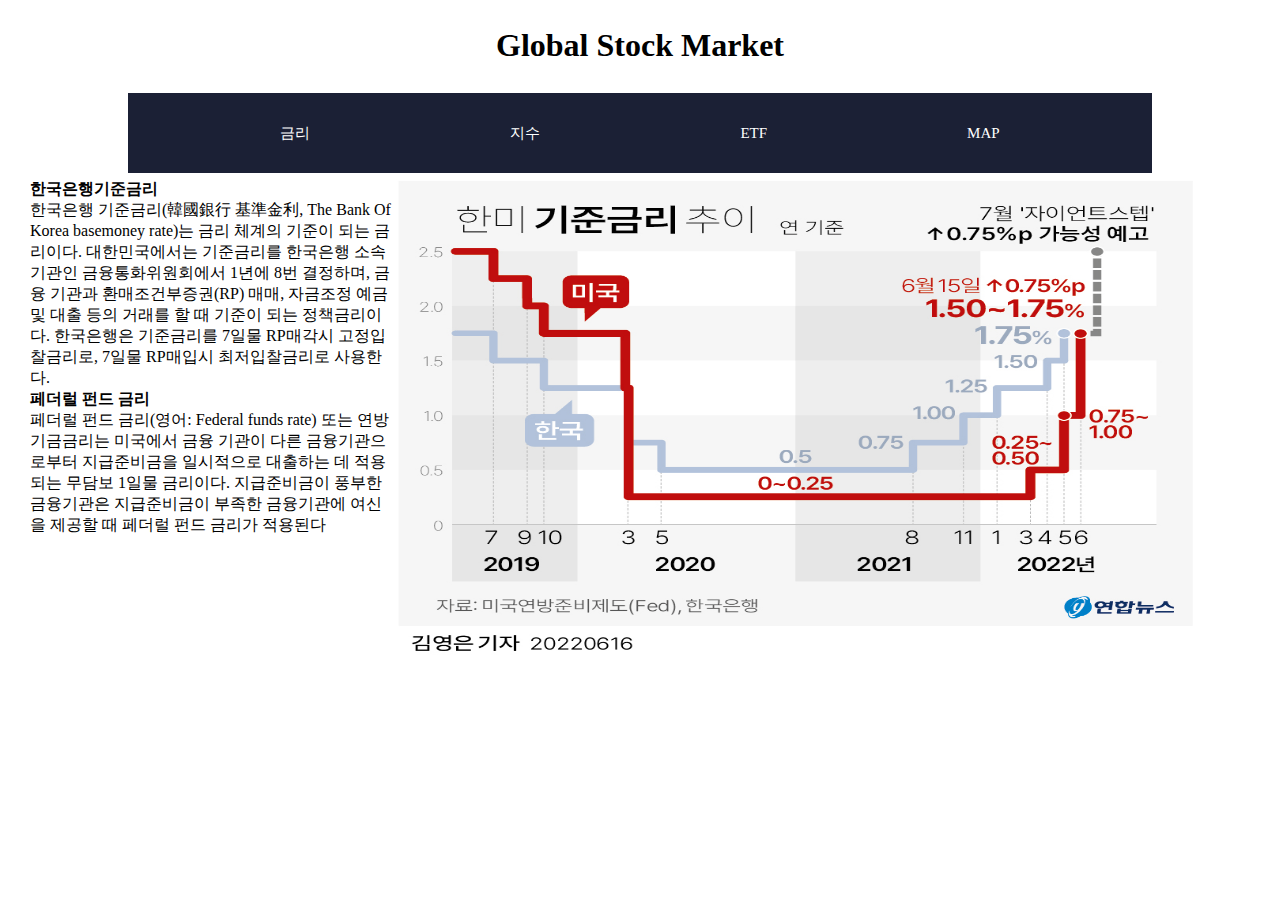
<file: index.html>
<!DOCTYPE html>
<html lang="en">
<head>
    <meta charset="UTF-8">
    <meta http-equiv="X-UA-Compatible" content="IE=edge">
    <meta name="viewport" content="width=device-width, initial-scale=1.0">
    <title>Global Asset</title>
    <link rel="stylesheet" href="./CSS/float.CSS">
</head>
<body>
    <header> <h1>Global Stock Market</h1></header>
    <div class="topMenu1">
    <nav id="topMenu2" >
        <ul>
            <li> <a href="index.html">금리</a></li>
            <li> <a href="indics.html">지수</a></li>
            <li> <a href="etf.html">ETF</a></li>
            <li> <a href="market_map.html">MAP</a></li>
        </ul>
    </nav>
    </div>
   
    <div class = "content1">
        <div class="content2-1">
            <ul>
                <li><strong>한국은행기준금리 </strong>
                 <p> 한국은행 기준금리(韓國銀行 基準金利, The Bank Of Korea basemoney rate)는 금리 체계의 기준이 되는 금리이다. 대한민국에서는 기준금리를 한국은행 소속 기관인 금융통화위원회에서 1년에 8번 결정하며, 금융 기관과 환매조건부증권(RP) 매매, 자금조정 예금 및 대출 등의 거래를 할 때 기준이 되는 정책금리이다. 한국은행은 기준금리를 7일물 RP매각시 고정입찰금리로, 7일물 RP매입시 최저입찰금리로 사용한다.</p>
                </li>
                <li> <strong>페더럴 펀드 금리</strong>
                 <p> 페더럴 펀드 금리(영어: Federal funds rate) 또는 연방기금금리는 미국에서 금융 기관이 다른 금융기관으로부터 지급준비금을 일시적으로 대출하는 데 적용되는 무담보 1일물 금리이다. 지급준비금이 풍부한 금융기관은 지급준비금이 부족한 금융기관에 여신을 제공할 때 페더럴 펀드 금리가 적용된다</p> 
                </li>
                
            </ul>
          
           
        </div>
        <div class="content2-2">
            <img src="./IMG/interest.jpg" width="800px" height="500px">

        </div>
    </div>
</body>
</html>
</file>
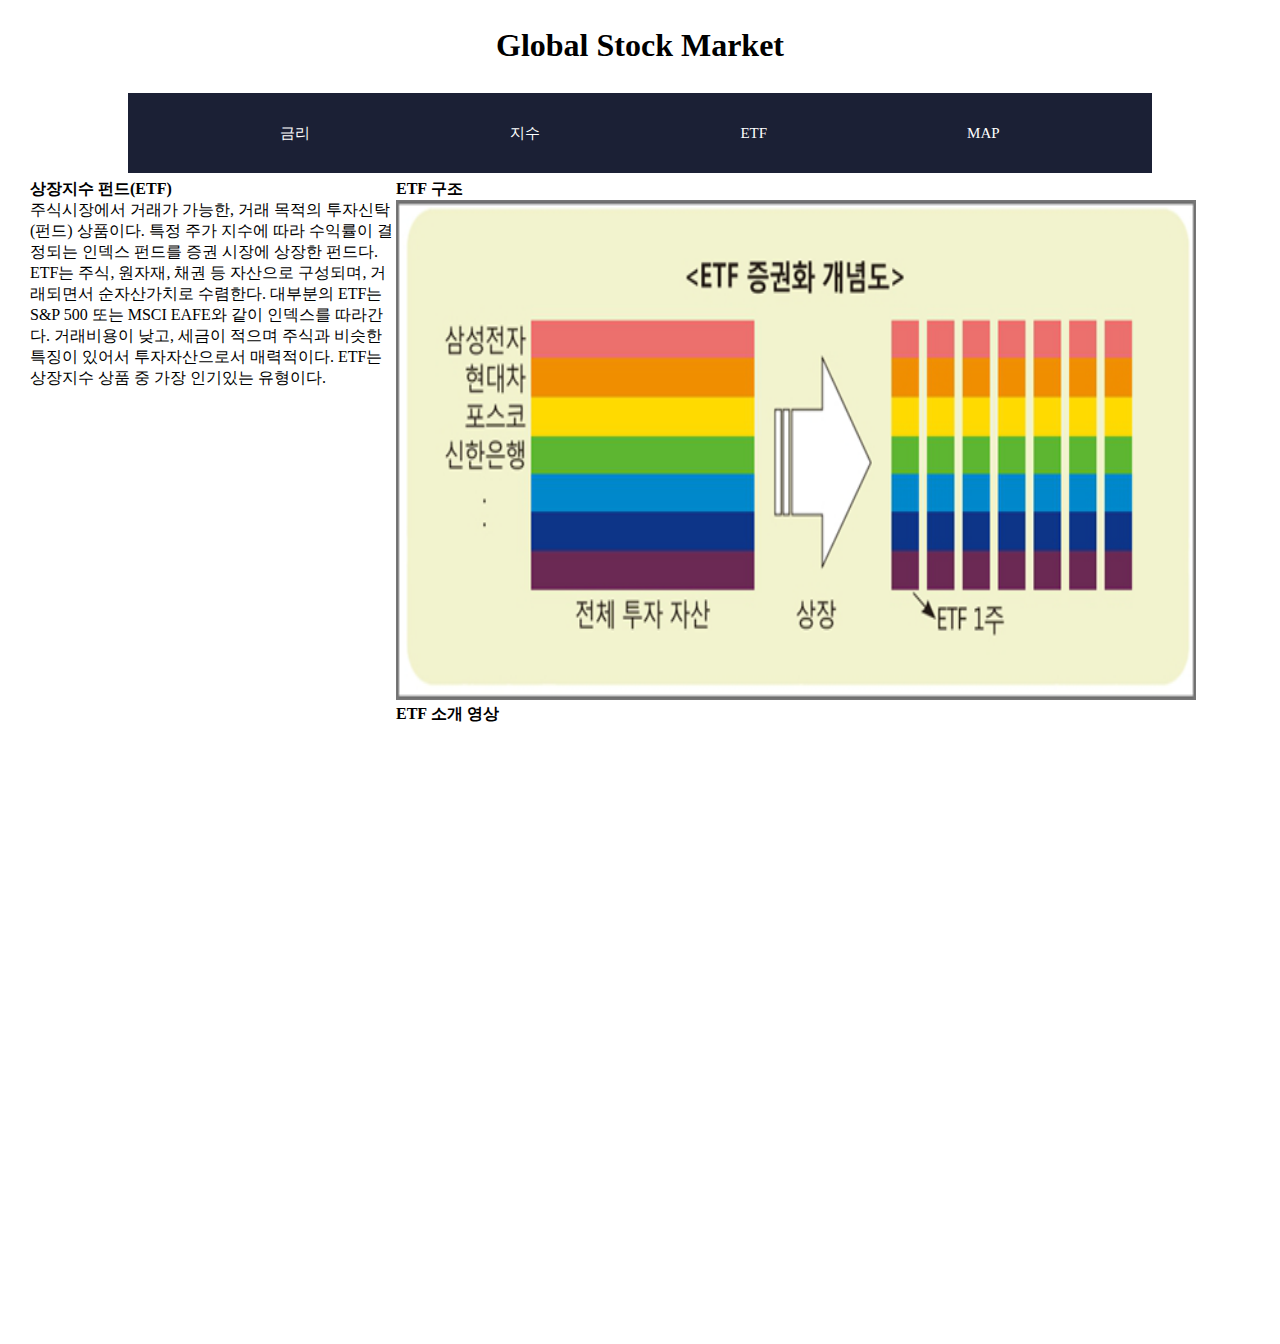
<file: etf.html>
<!DOCTYPE html>
<html lang="en">
<head>
    <meta charset="UTF-8">
    <meta http-equiv="X-UA-Compatible" content="IE=edge">
    <meta name="viewport" content="width=device-width, initial-scale=1.0">
    <title>Globa Asset</title>
    <link rel="stylesheet" href="./CSS/float.CSS">
</head>
<body>
    <header> <h1>Global Stock Market</h1></header>
    <div class="items">
        <nav id="topMenu2">
        <ul>
            <li> <a href="index.html">금리</a></li>
            <li> <a href="indics.html">지수</a></li>
            <li> <a href="etf.html">ETF</a></li>
            <li> <a href="market_map.html">MAP</a></li>
        </ul>
        </nav>
    </div>
    <div class = "content1">
        <div class="content2-1">
          <p> <strong>상장지수 펀드(ETF) </strong> </p> 
          <p> 주식시장에서 거래가 가능한, 거래 목적의 투자신탁(펀드) 상품이다. 특정 주가 지수에 따라 수익률이 결정되는 인덱스 펀드를 증권 시장에 상장한 펀드다. ETF는 주식, 원자재, 채권 등 자산으로 구성되며, 거래되면서 순자산가치로 수렴한다. 대부분의 ETF는 S&P 500 또는 MSCI EAFE와 같이 인덱스를 따라간다. 거래비용이 낮고, 세금이 적으며 주식과 비슷한 특징이 있어서 투자자산으로서 매력적이다. ETF는 상장지수 상품 중 가장 인기있는 유형이다.</p>
        </div>
        <div class="content2-2">
            <div class="etf-fig"> 
            <p>
                <strong>ETF 구조</strong>
            </p>
                <img src="./IMG/etf_structure.png" width="800px" height="500px"/>
            </div>
            <div class="etf-video"> 
                <p>
                <strong> ETF 소개 영상</strong>
                </p>
                <iframe width="800" height="615" src="https://www.youtube.com/embed/bhhS6q_YrAU" title="YouTube video player" frameborder="0" allow="accelerometer; autoplay; clipboard-write; encrypted-media; gyroscope; picture-in-picture" allowfullscreen></iframe>
            </div>
        </div>
    </div>
</body>
</html>
</file>
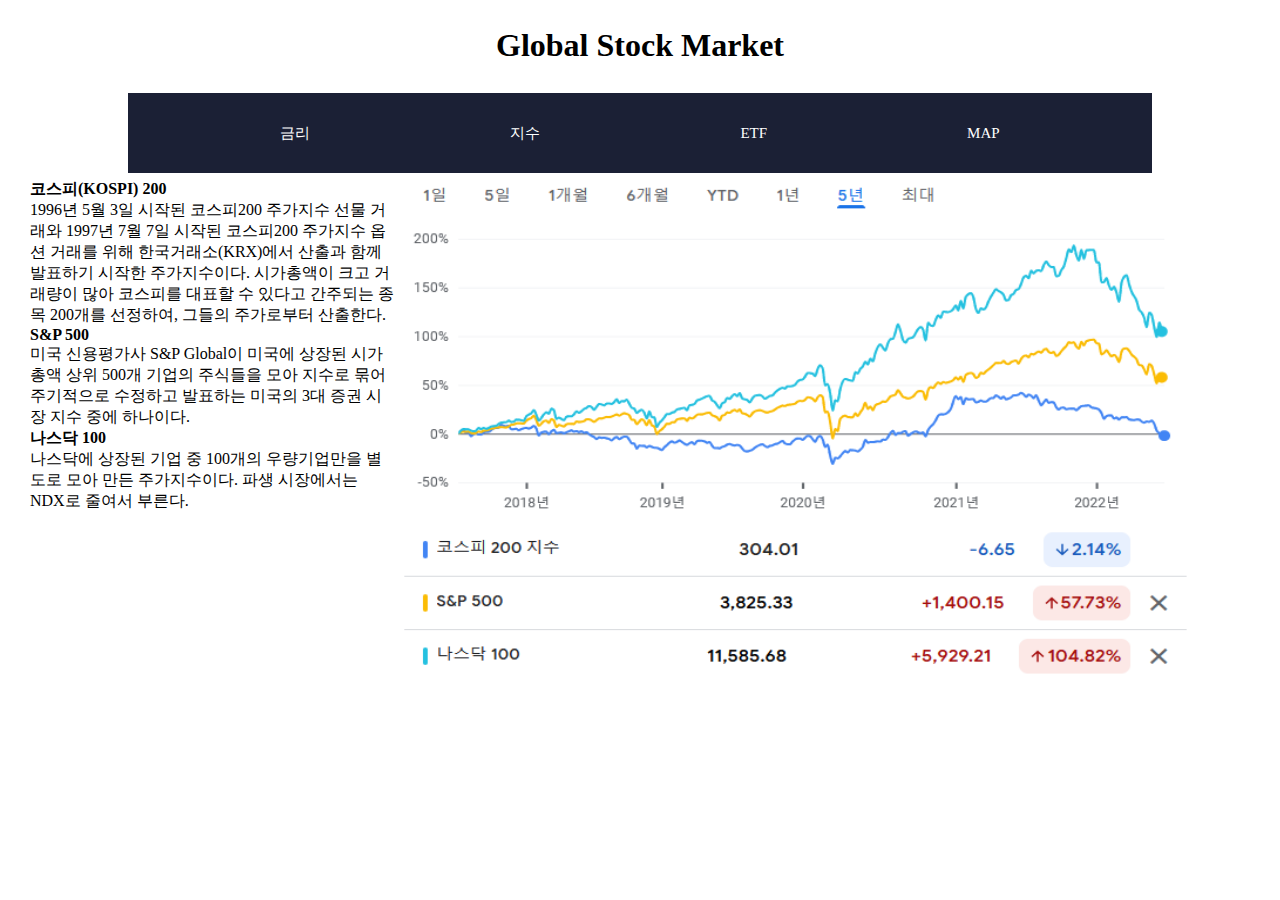
<file: indics.html>
<!DOCTYPE html>
<html lang="en">
<head>
    <meta charset="UTF-8">
    <meta http-equiv="X-UA-Compatible" content="IE=edge">
    <meta name="viewport" content="width=device-width, initial-scale=1.0">
    <title>Global Asset</title>
    <link rel="stylesheet" href="./CSS/float.CSS">
</head>
<body>
    <header> <h1>Global Stock Market</h1></header>
    <div class="items">
        <nav id="topMenu2">
        <ul>
            <li> <a href="index.html">금리</a></li>
            <li> <a href="indics.html">지수</a></li>
            <li> <a href="etf.html">ETF</a></li>
            <li> <a href="market_map.html">MAP</a></li>
        </ul>
        </nav>
    </div>
    <div class = "content1">
        <div class="content2-1">
            <ul>
                <li><strong>코스피(KOSPI) 200 </strong>
                 <p> 1996년 5월 3일 시작된 코스피200 주가지수 선물 거래와 1997년 7월 7일 시작된 코스피200 주가지수 옵션 거래를 위해 한국거래소(KRX)에서 산출과 함께 발표하기 시작한 주가지수이다. 시가총액이 크고 거래량이 많아 코스피를 대표할 수 있다고 간주되는 종목 200개를 선정하여, 그들의 주가로부터 산출한다. </p>
                </li>
                <li> <strong> S&P 500</strong>
                 <p> 미국 신용평가사 S&P Global이 미국에 상장된 시가총액 상위 500개 기업의 주식들을 모아 지수로 묶어 주기적으로 수정하고 발표하는 미국의 3대 증권 시장 지수 중에 하나이다. </p> 
                </li>
                <li> <strong>나스닥 100</strong>
                    <p>  나스닥에 상장된 기업 중 100개의 우량기업만을 별도로 모아 만든 주가지수이다. 파생 시장에서는 NDX로 줄여서 부른다.  </p> 
                </li>
            </ul>
          
           
        </div>
        <div class="content2-2">
            <img src="./IMG/index.PNG" width="800px" height="500px">

        </div>
    </div>
</body>
</html>
</file>
<file: CSS/float.CSS>
header{
    height: 70px;
    display: flex;
    align-items: center;
    justify-content: center;
    background-color: none;
    border:none; padding:10px;
}

*{padding:0;margin:0}
ul,ol{list-style:none}
a{text-decoration:none;color:#fff;font-size:15px}
nav{width:80%;overflow:hidden;height:80px;background-color:#1b2035;margin:3px auto}

#topMenu2{
    text-align:center;
    background-color:none
}
#topMenu2>ul{
    display:inline-block
}
#topMenu2>ul li{
    float:left;
    padding:0 100px;
    line-height:80px}

.content1{
        float: left;
        padding: 3px 30px;
}
.content2-1{
   float: left;
   width:30%;
   height: 700px;
}
.content2-2{
    float: right;
    height:700px;
    width:70%;
}


.etf-fig{
    flex:50%;
}

.etf-video{
    flex:50%;
}




.world_map{
    flex:20%;
}

.sp500_map_us{
    flex:20%;
}

.etf_map_us{
    flex:20%;
}

.kospi{
    flex:20%;
}

.kosdaq{
    flex:20%;
}
</file>
